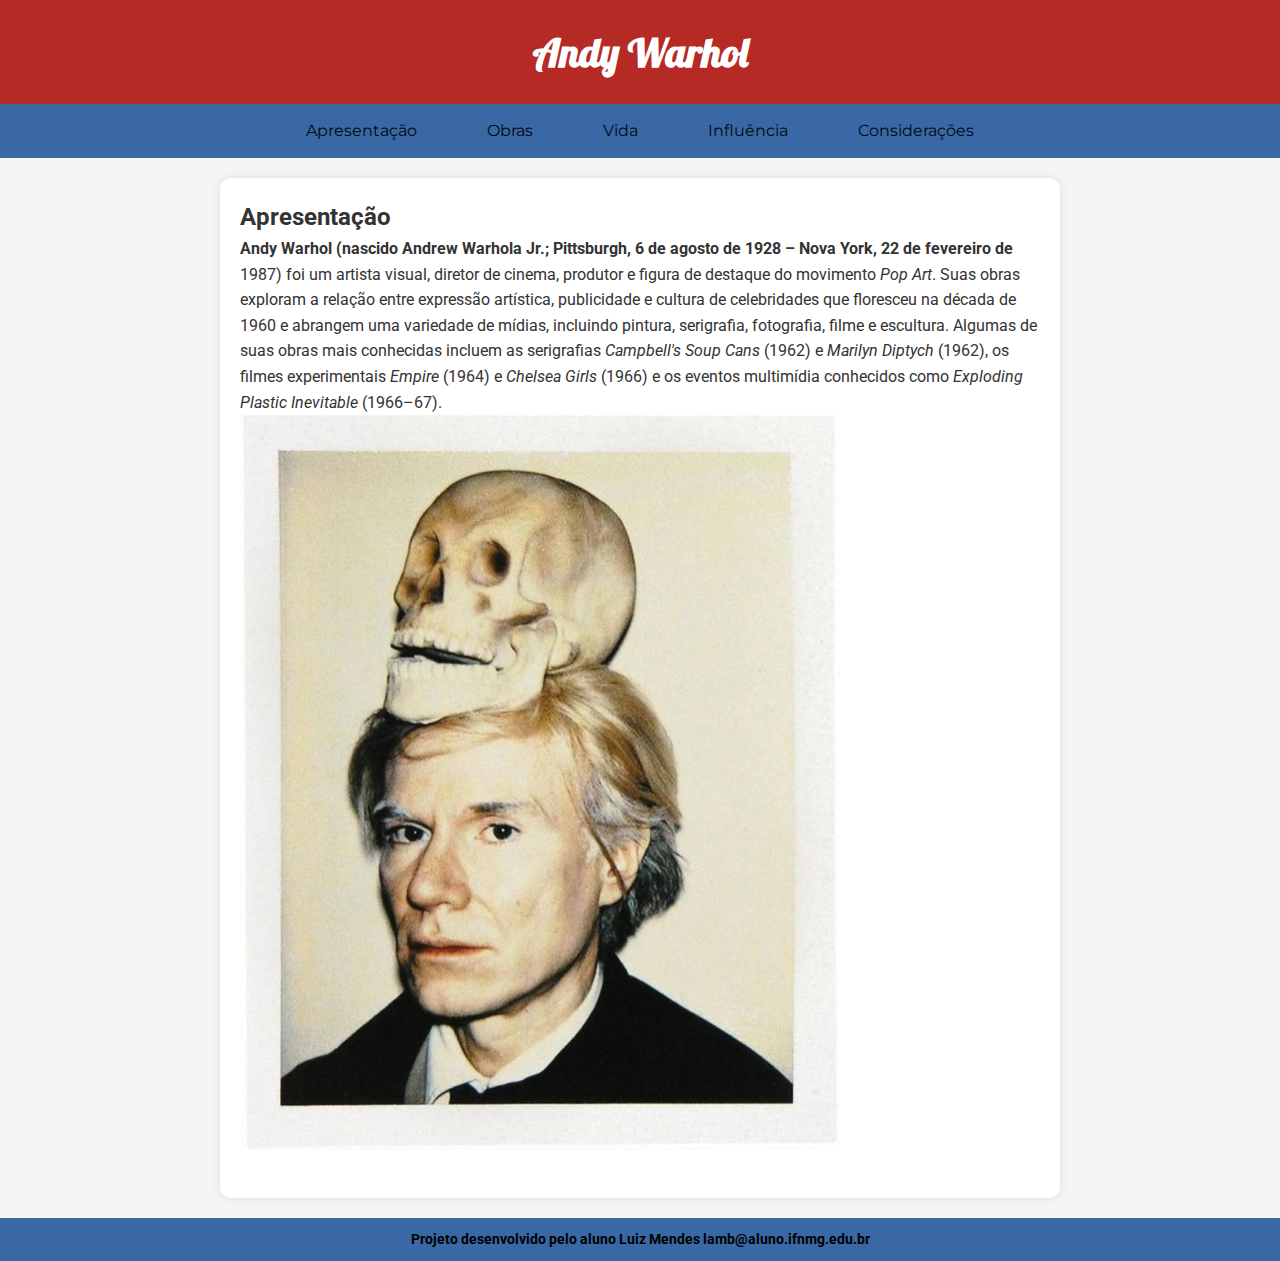
<file: index.html>
<!DOCTYPE html>
<html lang="pt-BR">

<head>
    <meta charset="UTF-8">
    <meta name="viewport" content="width=device-width, initial-scale=1.0">
    <title>Andy Warhol - Apresentação</title>
    <link rel="stylesheet" href="css/style.css">
</head>

<body>
    <header>
        <h1>Andy Warhol</h1>
    </header>

    <nav>
        <ul>
            <li><a href="index.html">Apresentação</a></li>
            <li><a href="obras.html">Obras</a></li>
            <li><a href="vida.html">Vida</a></li>
            <li><a href="influencia.html">Influência</a></li>
            <li><a href="consideracoes.html">Considerações</a></li>
        </ul>
    </nav>

    <main>
        <h2>Apresentação</h2>
        <p>Andy Warhol (nascido Andrew Warhola Jr.; Pittsburgh, 6 de agosto de 1928 – Nova York, 22 de fevereiro de 1987) foi um artista visual, diretor de cinema, produtor e figura de destaque do movimento <em>Pop Art</em>. Suas obras exploram a relação entre expressão artística, publicidade e cultura de celebridades que floresceu na década de 1960 e abrangem uma variedade de mídias, incluindo pintura, serigrafia, fotografia, filme e escultura. Algumas de suas obras mais conhecidas incluem as serigrafias <em>Campbell's Soup Cans</em> (1962) e <em>Marilyn Diptych</em> (1962), os filmes experimentais <em>Empire</em> (1964) e <em>Chelsea Girls</em> (1966) e os eventos multimídia conhecidos como <em>Exploding Plastic Inevitable</em> (1966–67).</p>
        <img class= "warhol-image" src="images/warhol.png" alt="Foto de Andy Warhol">
    </main>

    <footer>
        <p>Projeto desenvolvido pelo aluno Luiz Mendes lamb@aluno.ifnmg.edu.br</p>
    </footer>
</body>

</html>
</file>
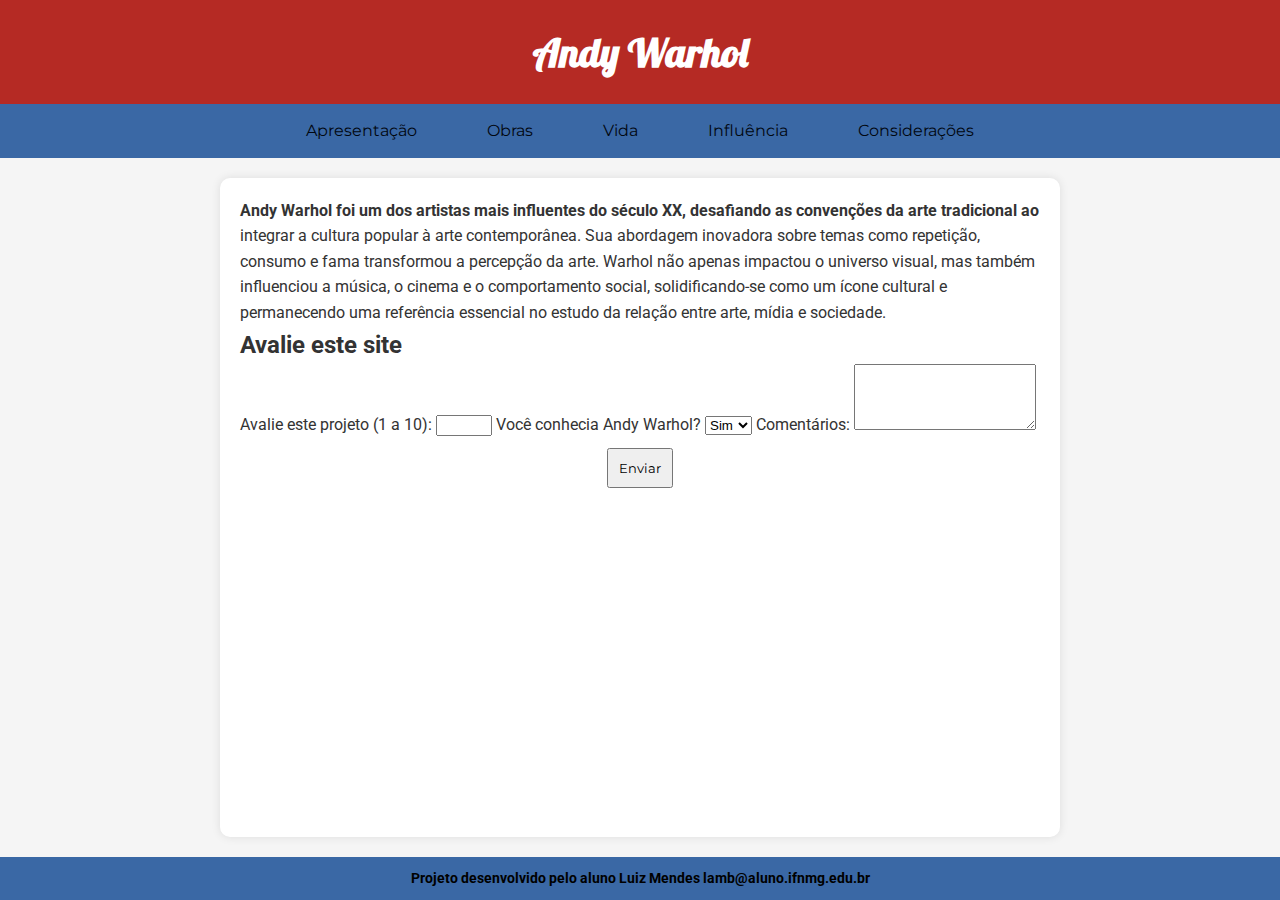
<file: consideracoes.html>
<!DOCTYPE html>
<html lang="pt-BR">

<head>
    <meta charset="UTF-8">
    <meta name="viewport" content="width=device-width, initial-scale=1.0">
    <title>Andy Warhol - Considerações</title>
    <link rel="stylesheet" href="css/style.css">
</head>

<body>
    <header>
        <h1>Andy Warhol</h1>
    </header>

    <nav>
        <ul>
            <li><a href="index.html">Apresentação</a></li>
            <li><a href="obras.html">Obras</a></li>
            <li><a href="vida.html">Vida</a></li>
            <li><a href="influencia.html">Influência</a></li>
            <li><a href="consideracoes.html">Considerações</a></li>
        </ul>
    </nav>

    <main>

        <p>Andy Warhol foi um dos artistas mais influentes do século XX, desafiando as convenções da arte tradicional ao integrar a cultura popular à arte contemporânea. Sua abordagem inovadora sobre temas como repetição, consumo e fama transformou a percepção da arte. Warhol não apenas impactou o universo visual, mas também influenciou a música, o cinema e o comportamento social, solidificando-se como um ícone cultural e permanecendo uma referência essencial no estudo da relação entre arte, mídia e sociedade.</p>
        
        <h2>Avalie este site</h2>
        <form action="#" method="post">
            <label for="avaliacao">Avalie este projeto (1 a 10):</label>
            <input type="number" id="avaliacao" name="avaliacao" min="1" max="10" required>

            <label for="conhecia-artista">Você conhecia Andy Warhol?</label>
            <select id="conhecia-artista" name="conhecia-artista" required>
                <option value="sim">Sim</option>
                <option value="nao">Não</option>
            </select>

            <label for="comentarios">Comentários:</label>
            <textarea id="comentarios" name="comentarios" rows="4" required></textarea>

            <input type="submit" value="Enviar">
        </form>
    </main>

    <footer>
        <p>Projeto desenvolvido pelo aluno Luiz Mendes lamb@aluno.ifnmg.edu.br</p>
    </footer>
</body>

</html>
</file>
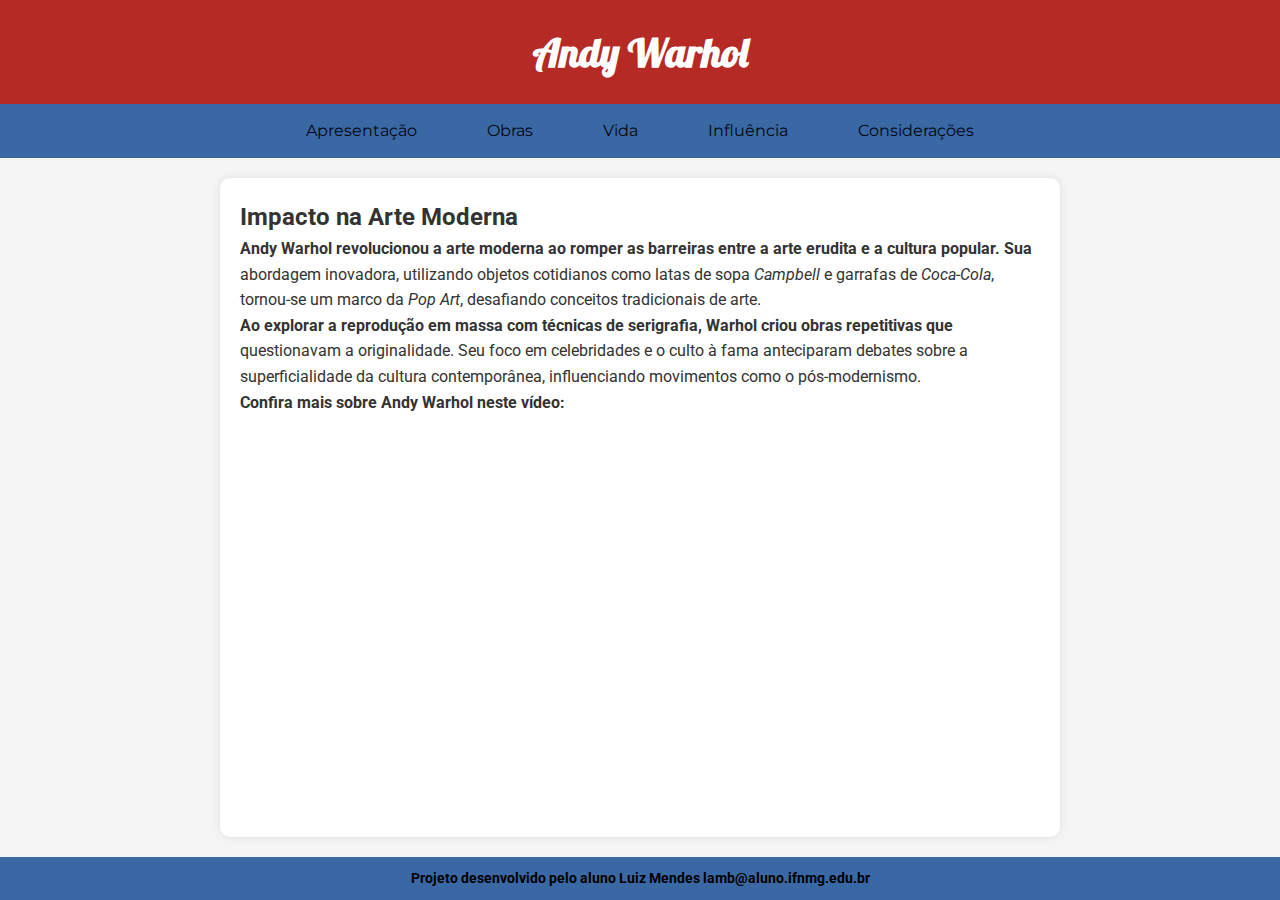
<file: influencia.html>
<!DOCTYPE html>
<html lang="pt-BR">

<head>
    <meta charset="UTF-8">
    <meta name="viewport" content="width=device-width, initial-scale=1.0">
    <title>Andy Warhol - Influência</title>
    <link rel="stylesheet" href="css/style.css">
</head>

<body>
    <header>
        <h1>Andy Warhol</h1>
    </header>

    <nav>
        <ul>
            <li><a href="index.html">Apresentação</a></li>
            <li><a href="obras.html">Obras</a></li>
            <li><a href="vida.html">Vida</a></li>
            <li><a href="influencia.html">Influência</a></li>
            <li><a href="consideracoes.html">Considerações</a></li>
        </ul>
    </nav>

    <main>
        <h2>Impacto na Arte Moderna</h2>
        <p>Andy Warhol revolucionou a arte moderna ao romper as barreiras entre a arte erudita e a cultura popular. Sua abordagem inovadora, utilizando objetos cotidianos como latas de sopa <em>Campbell</em> e garrafas de <em>Coca-Cola</em>, tornou-se um marco da <em>Pop Art</em>, desafiando conceitos tradicionais de arte.</p>
        <p>Ao explorar a reprodução em massa com técnicas de serigrafia, Warhol criou obras repetitivas que questionavam a originalidade. Seu foco em celebridades e o culto à fama anteciparam debates sobre a superficialidade da cultura contemporânea, influenciando movimentos como o pós-modernismo.</p>

        <p>Confira mais sobre Andy Warhol neste vídeo:</p>
        <div class="video-container">
            <iframe width="560" height="315" src="https://www.youtube.com/embed/ondFIB0ffUs" frameborder="0" allow="accelerometer; autoplay; encrypted-media; gyroscope; picture-in-picture" allowfullscreen></iframe>
        </div>
    </main>

    <footer>
        <p>Projeto desenvolvido pelo aluno Luiz Mendes lamb@aluno.ifnmg.edu.br</p>
    </footer>
</body>

</html>
</file>
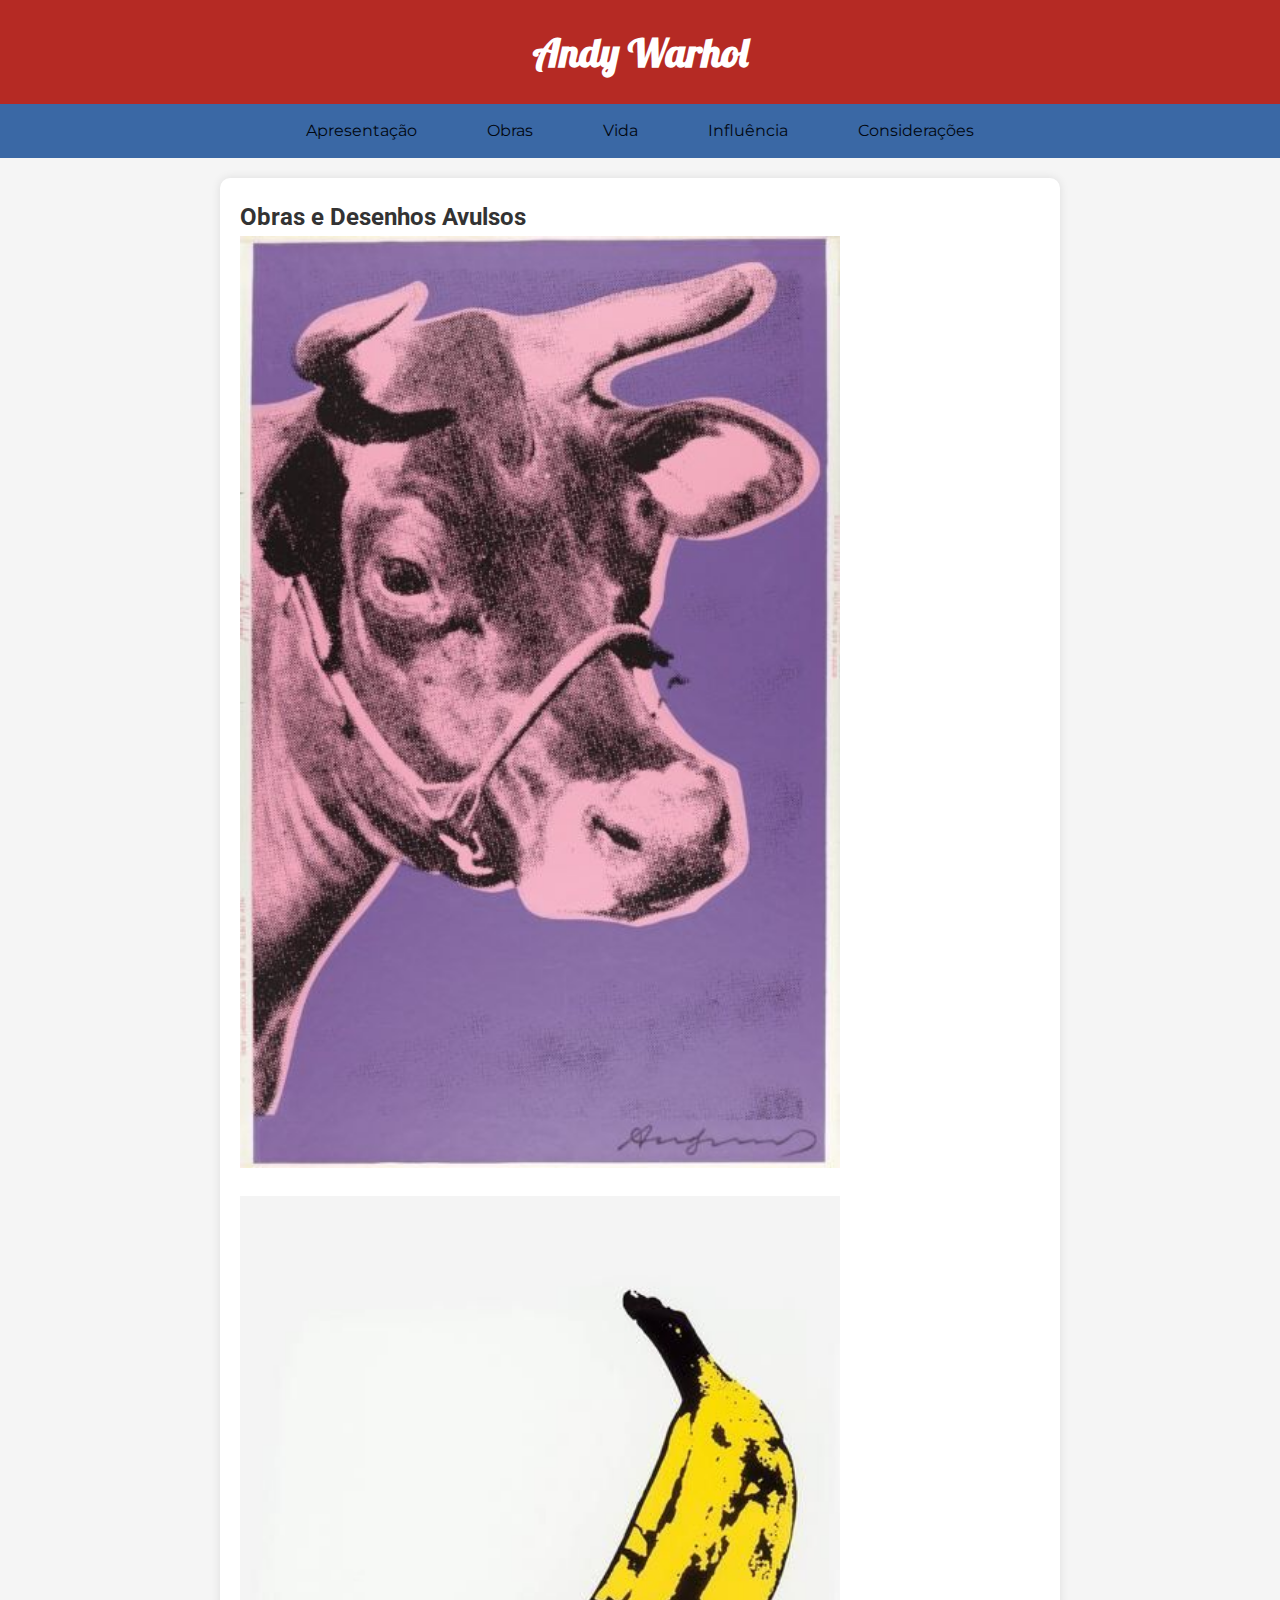
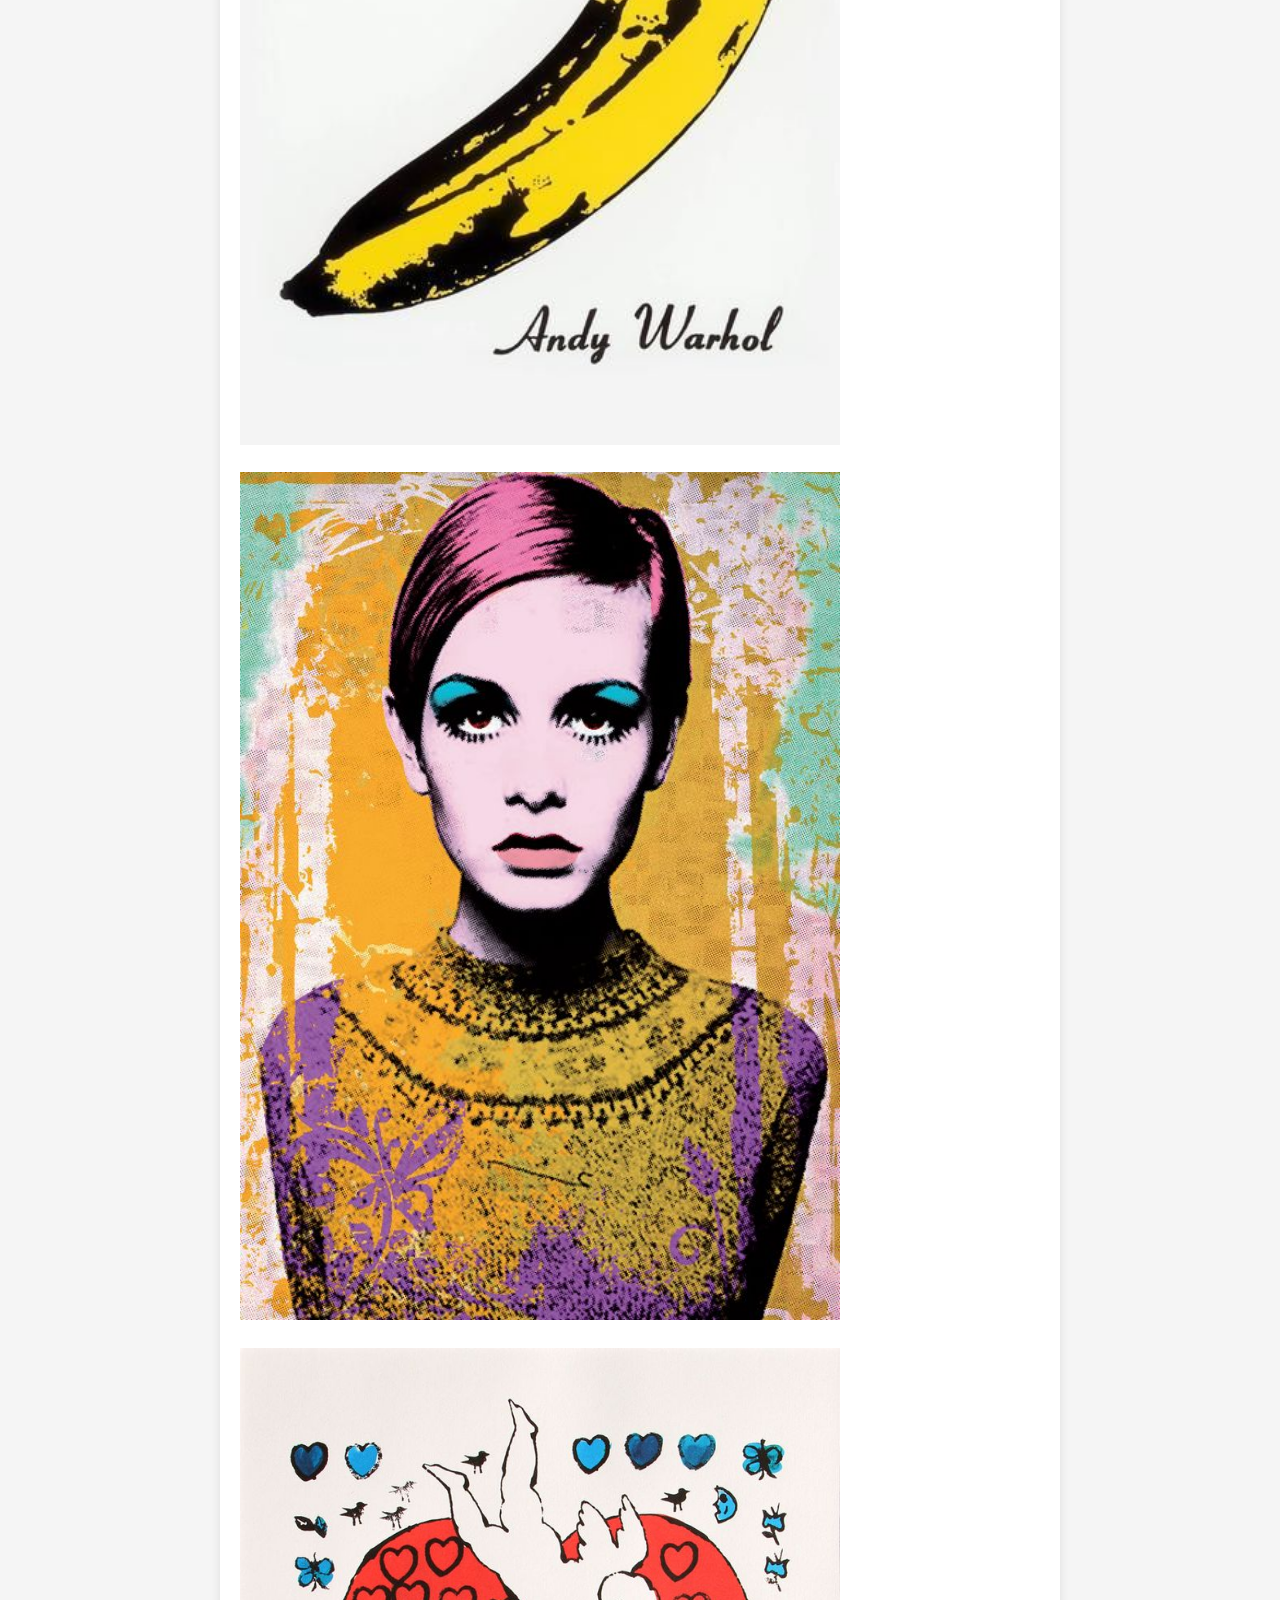
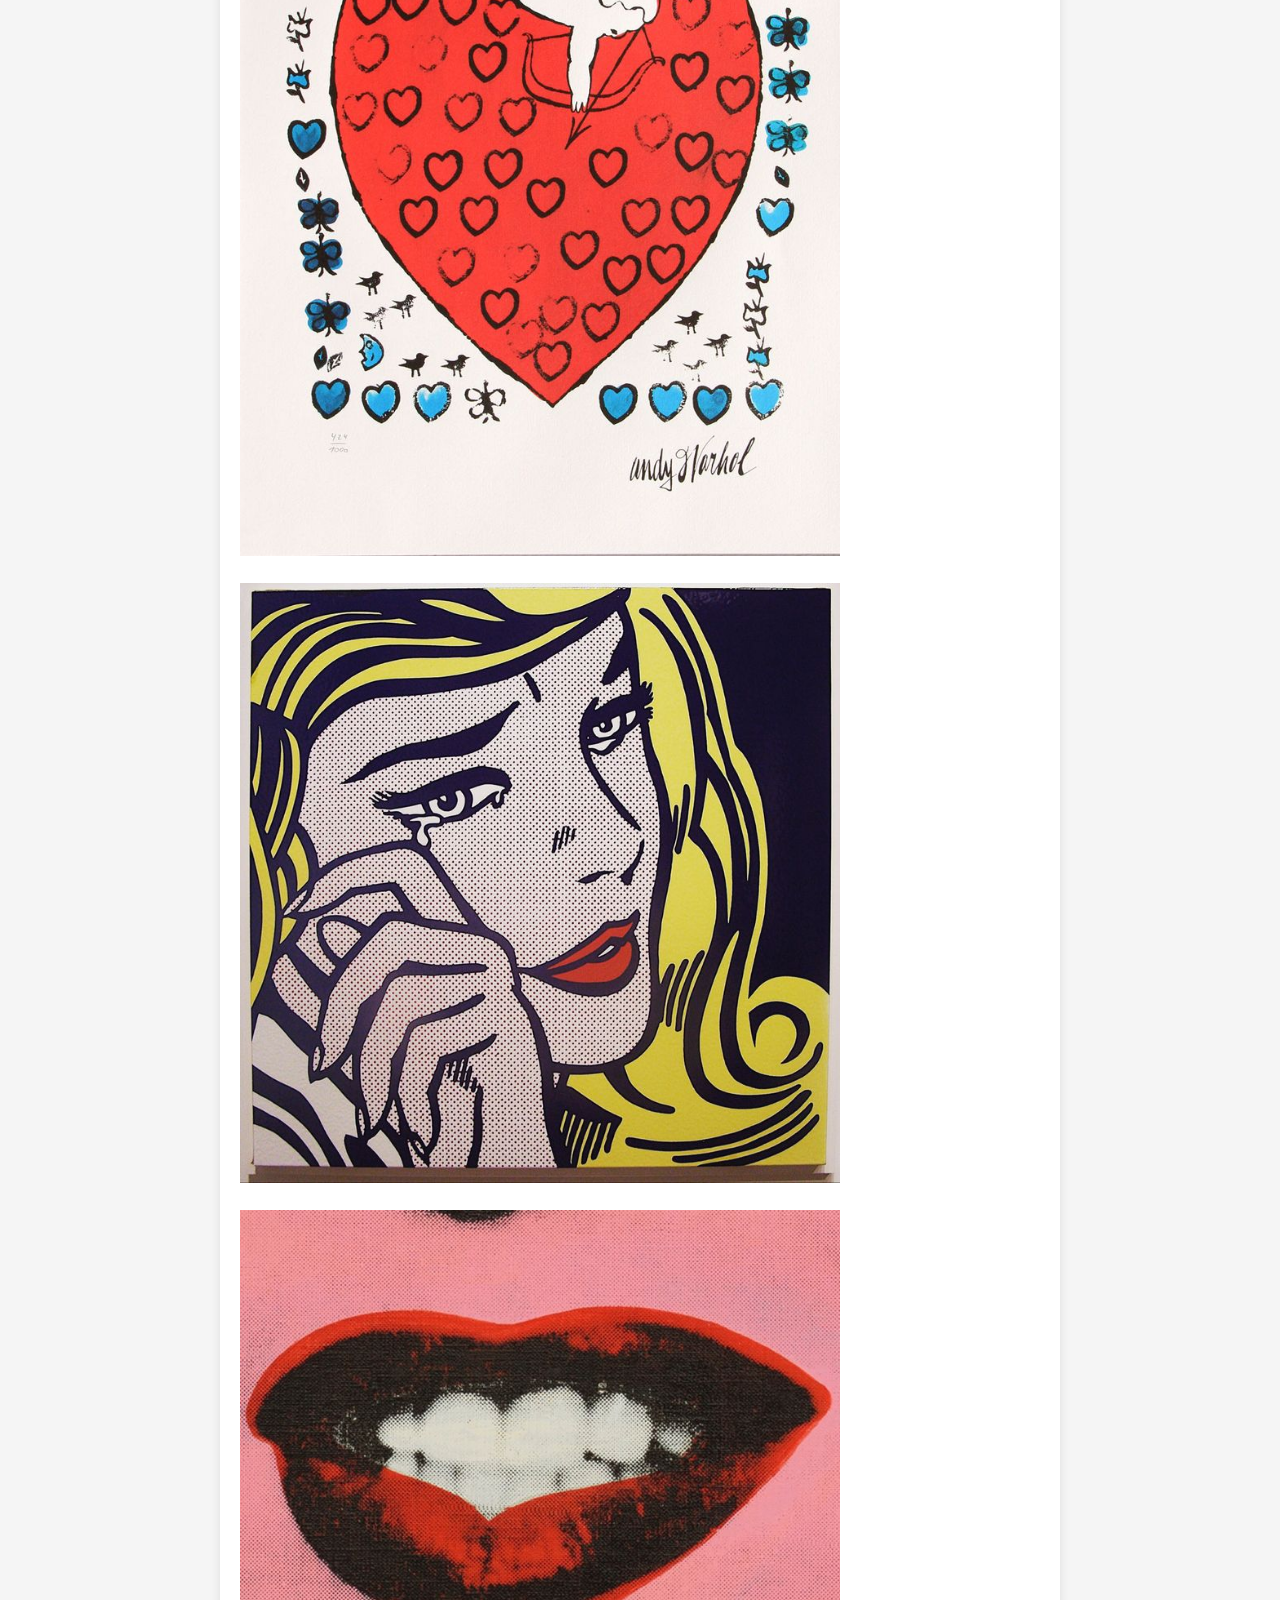
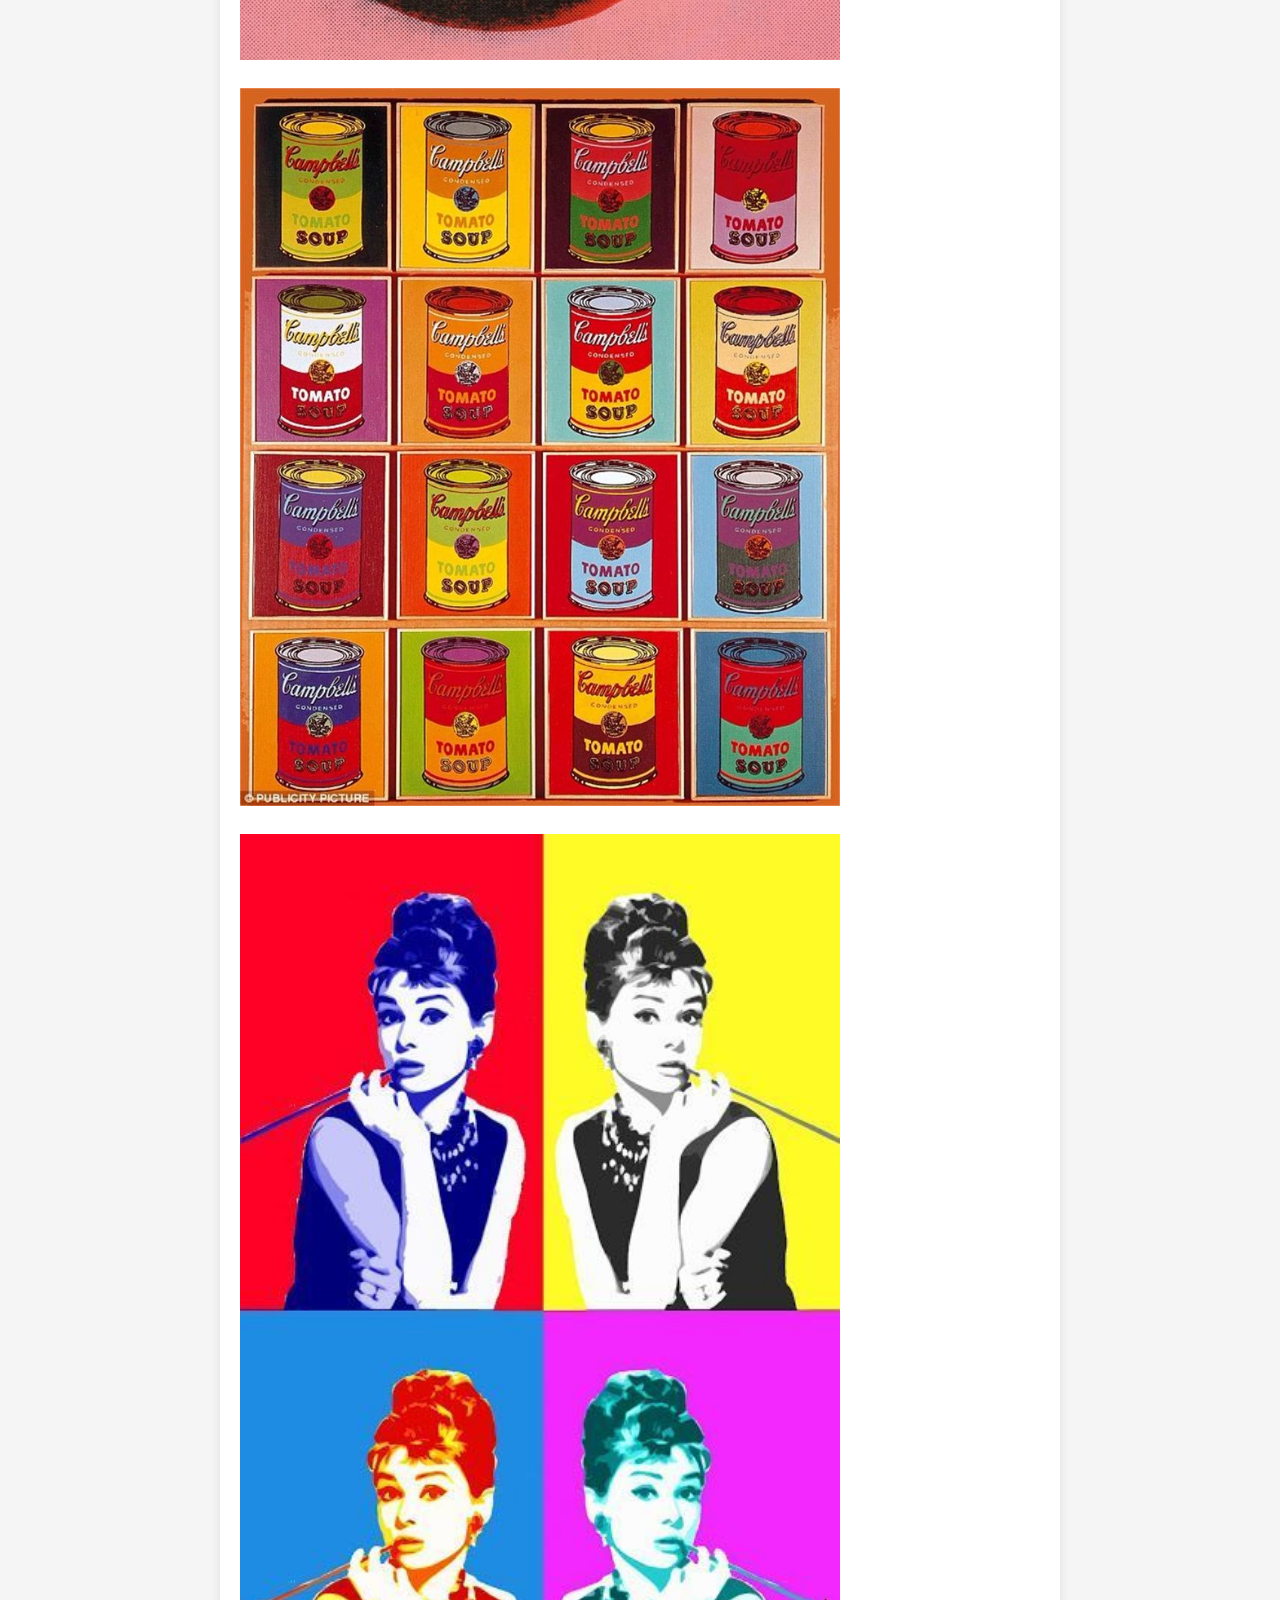
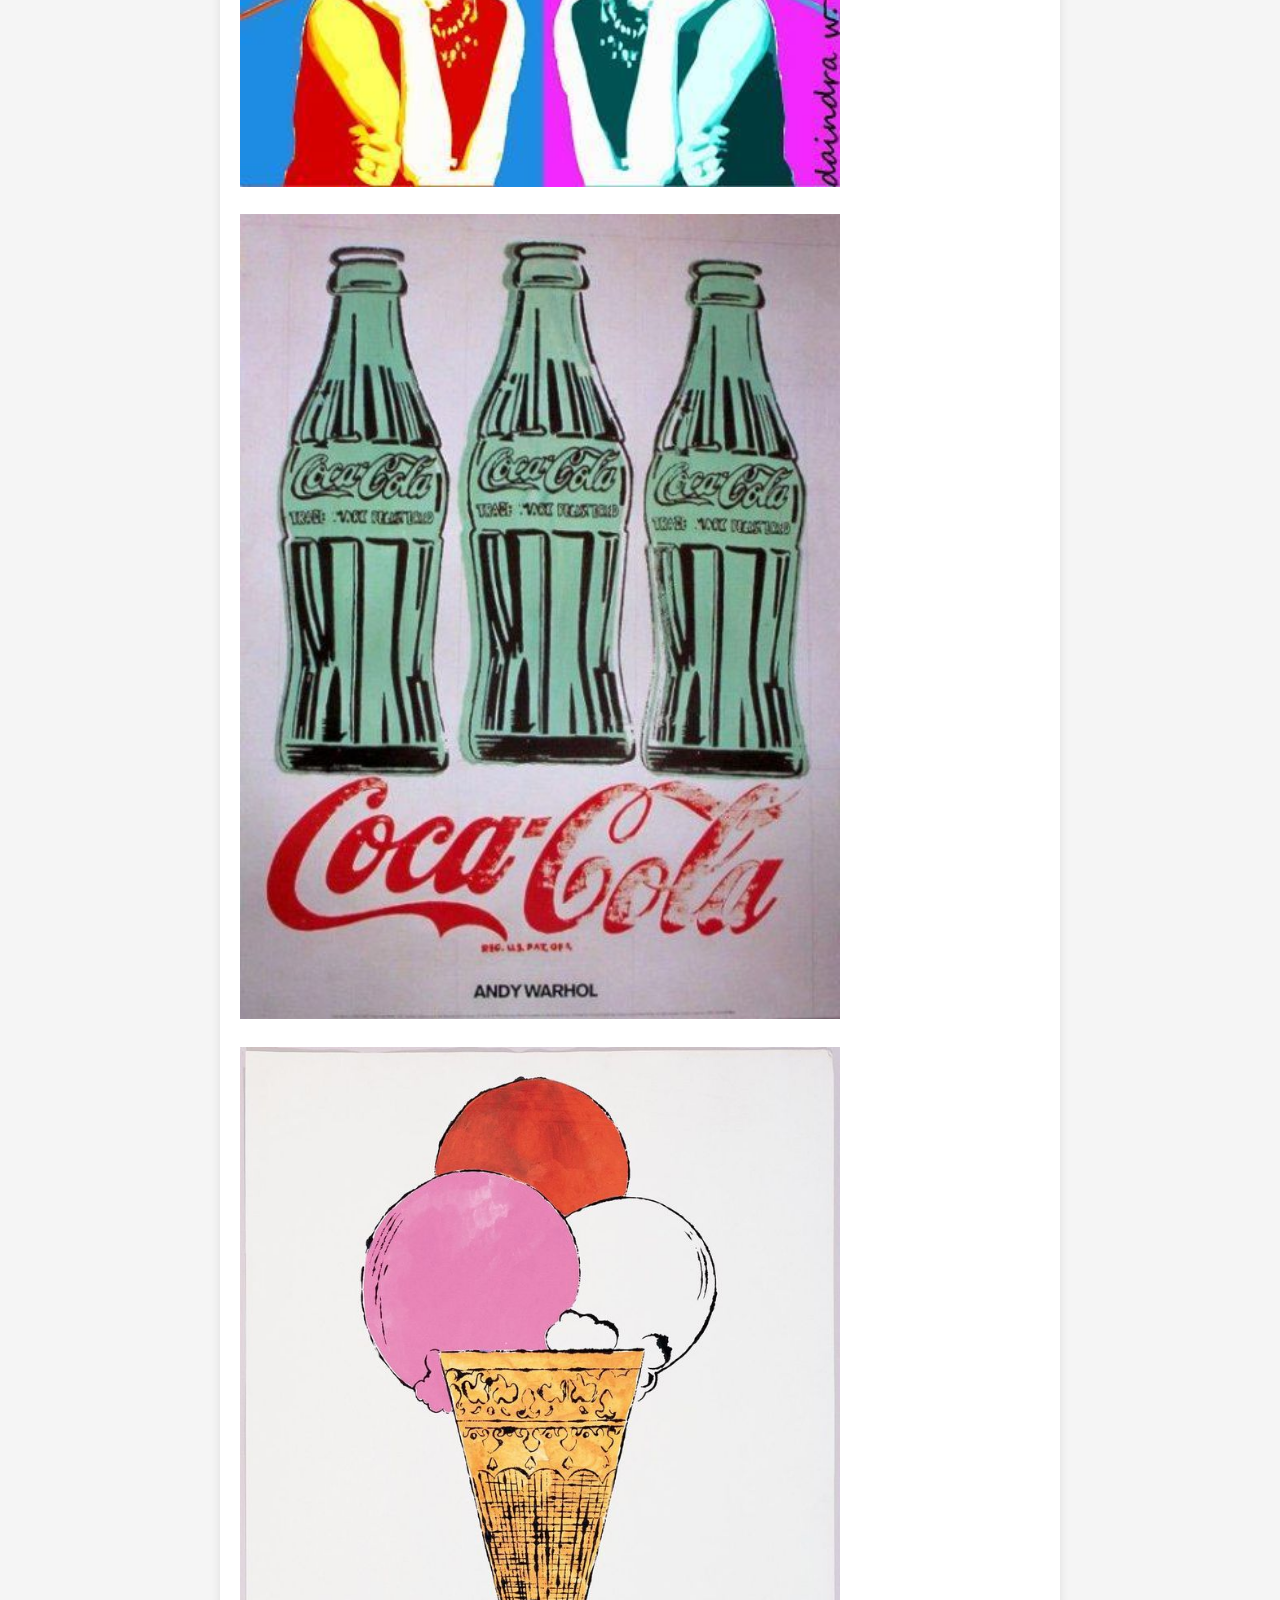
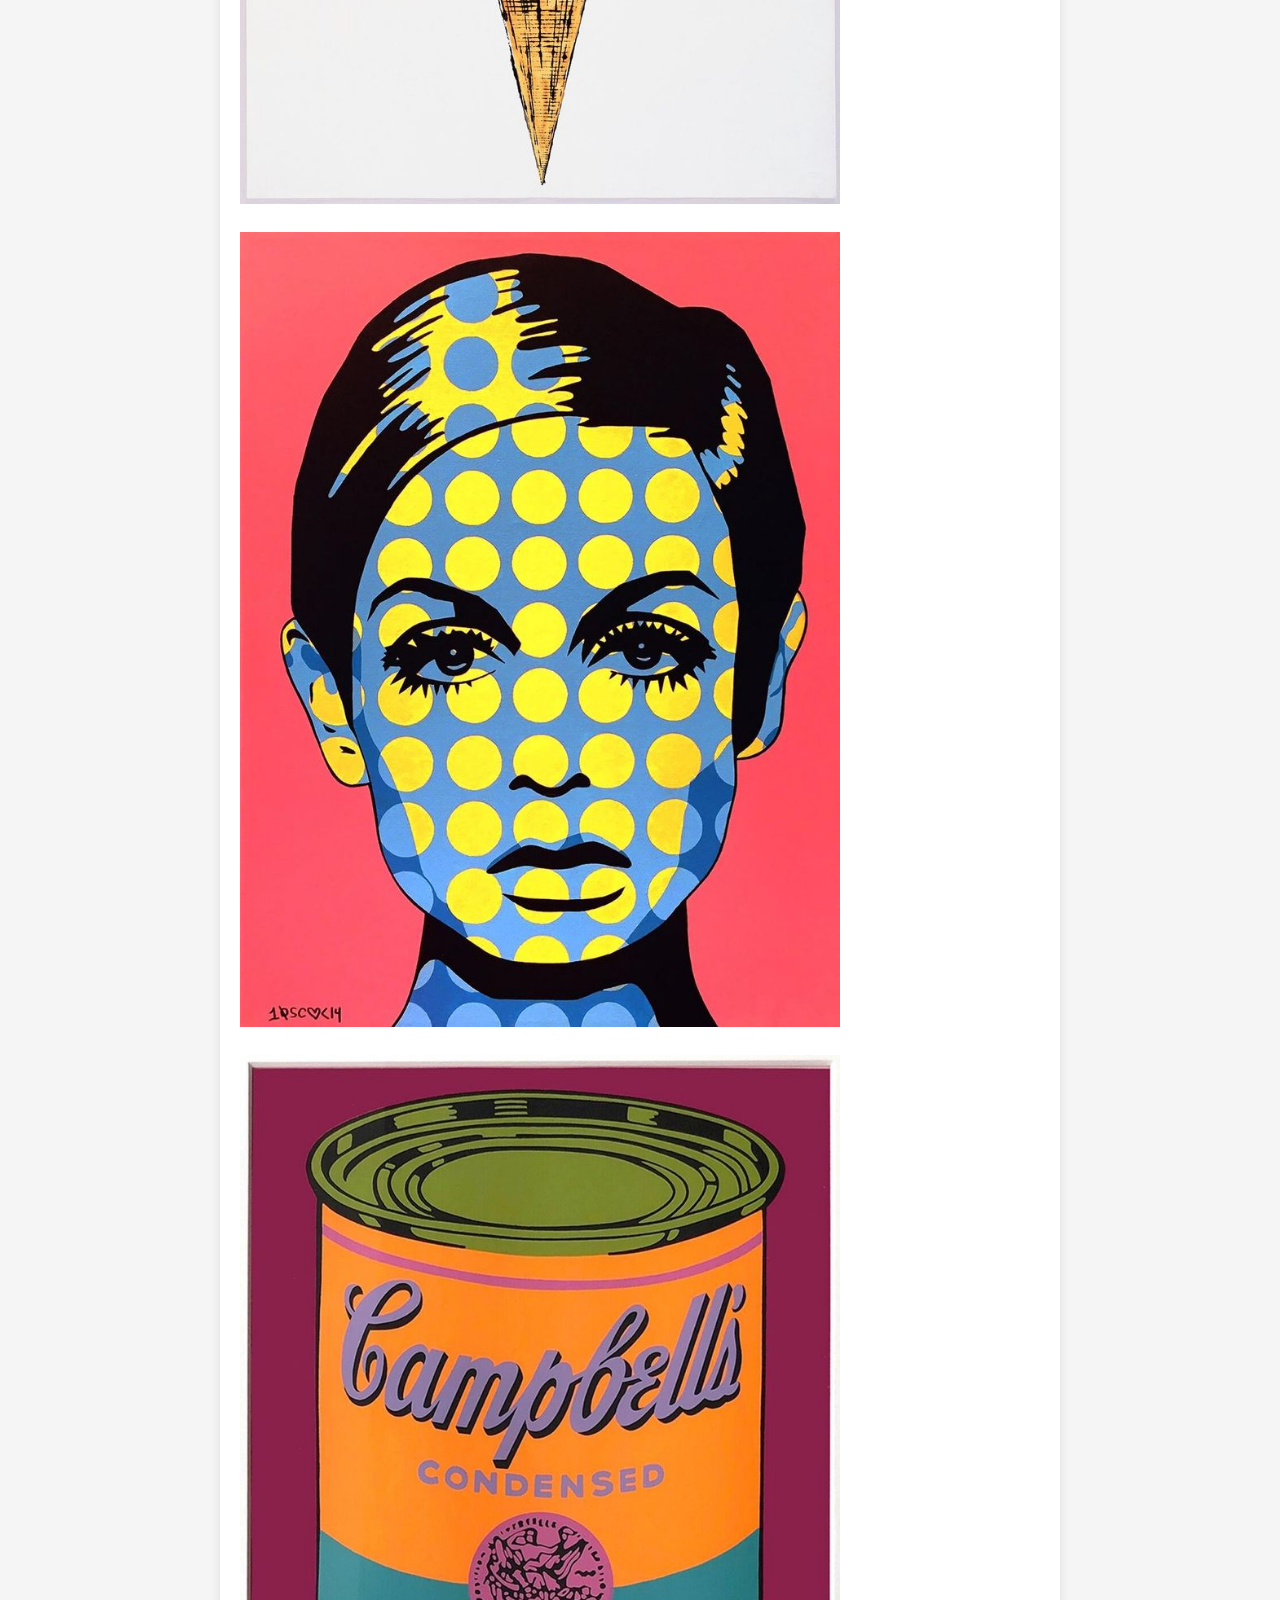
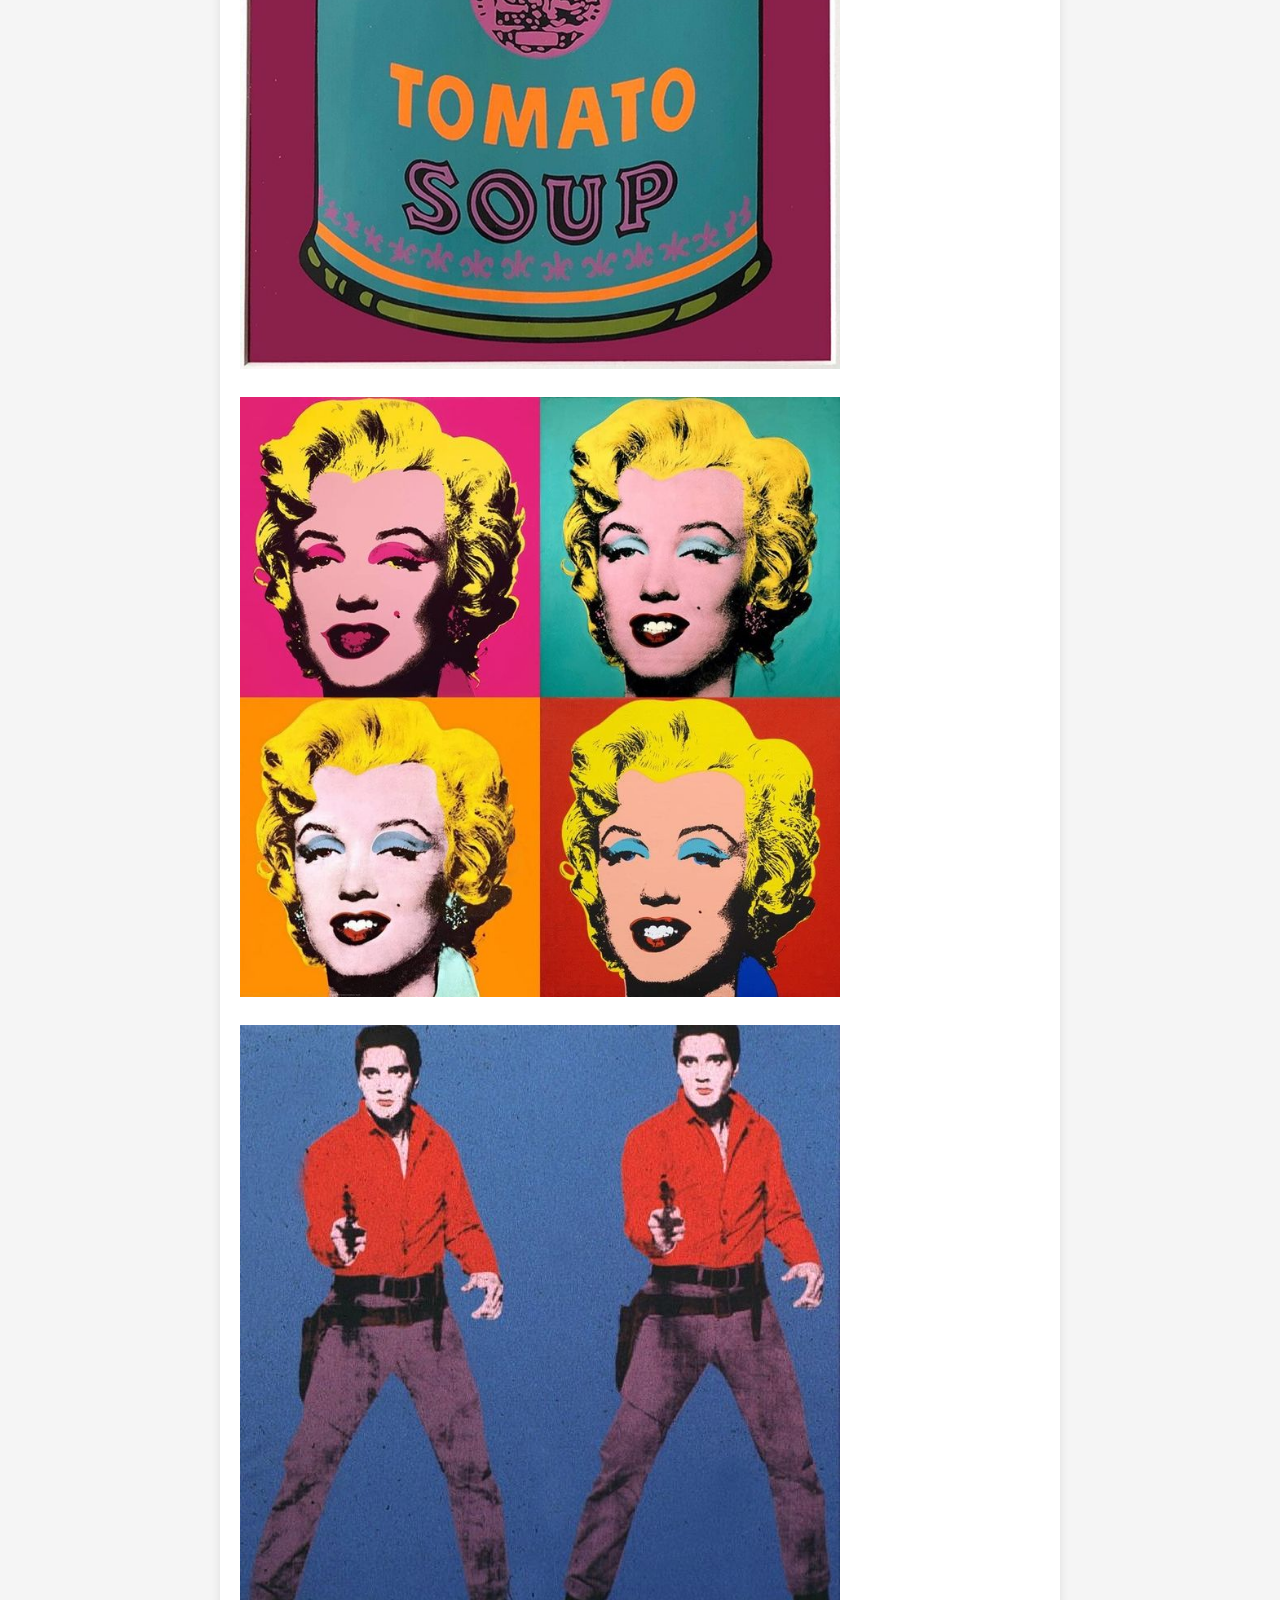
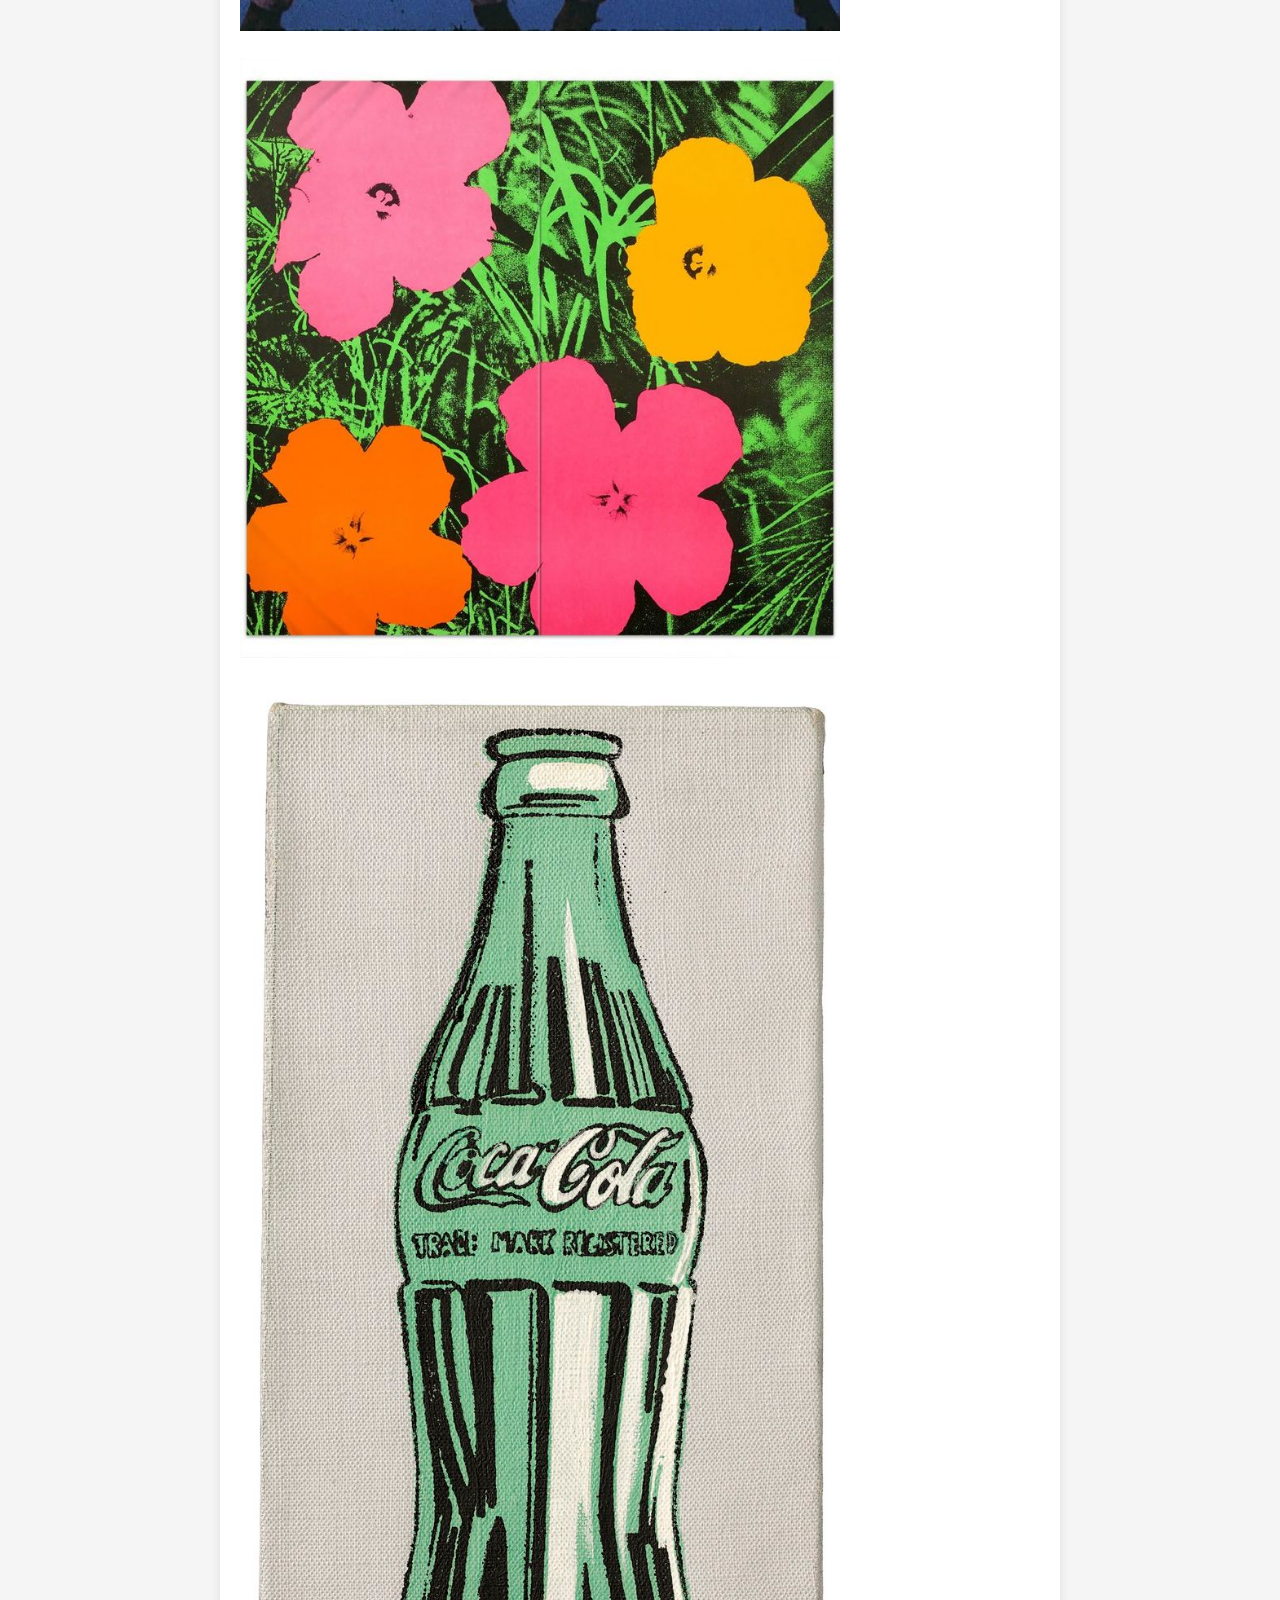
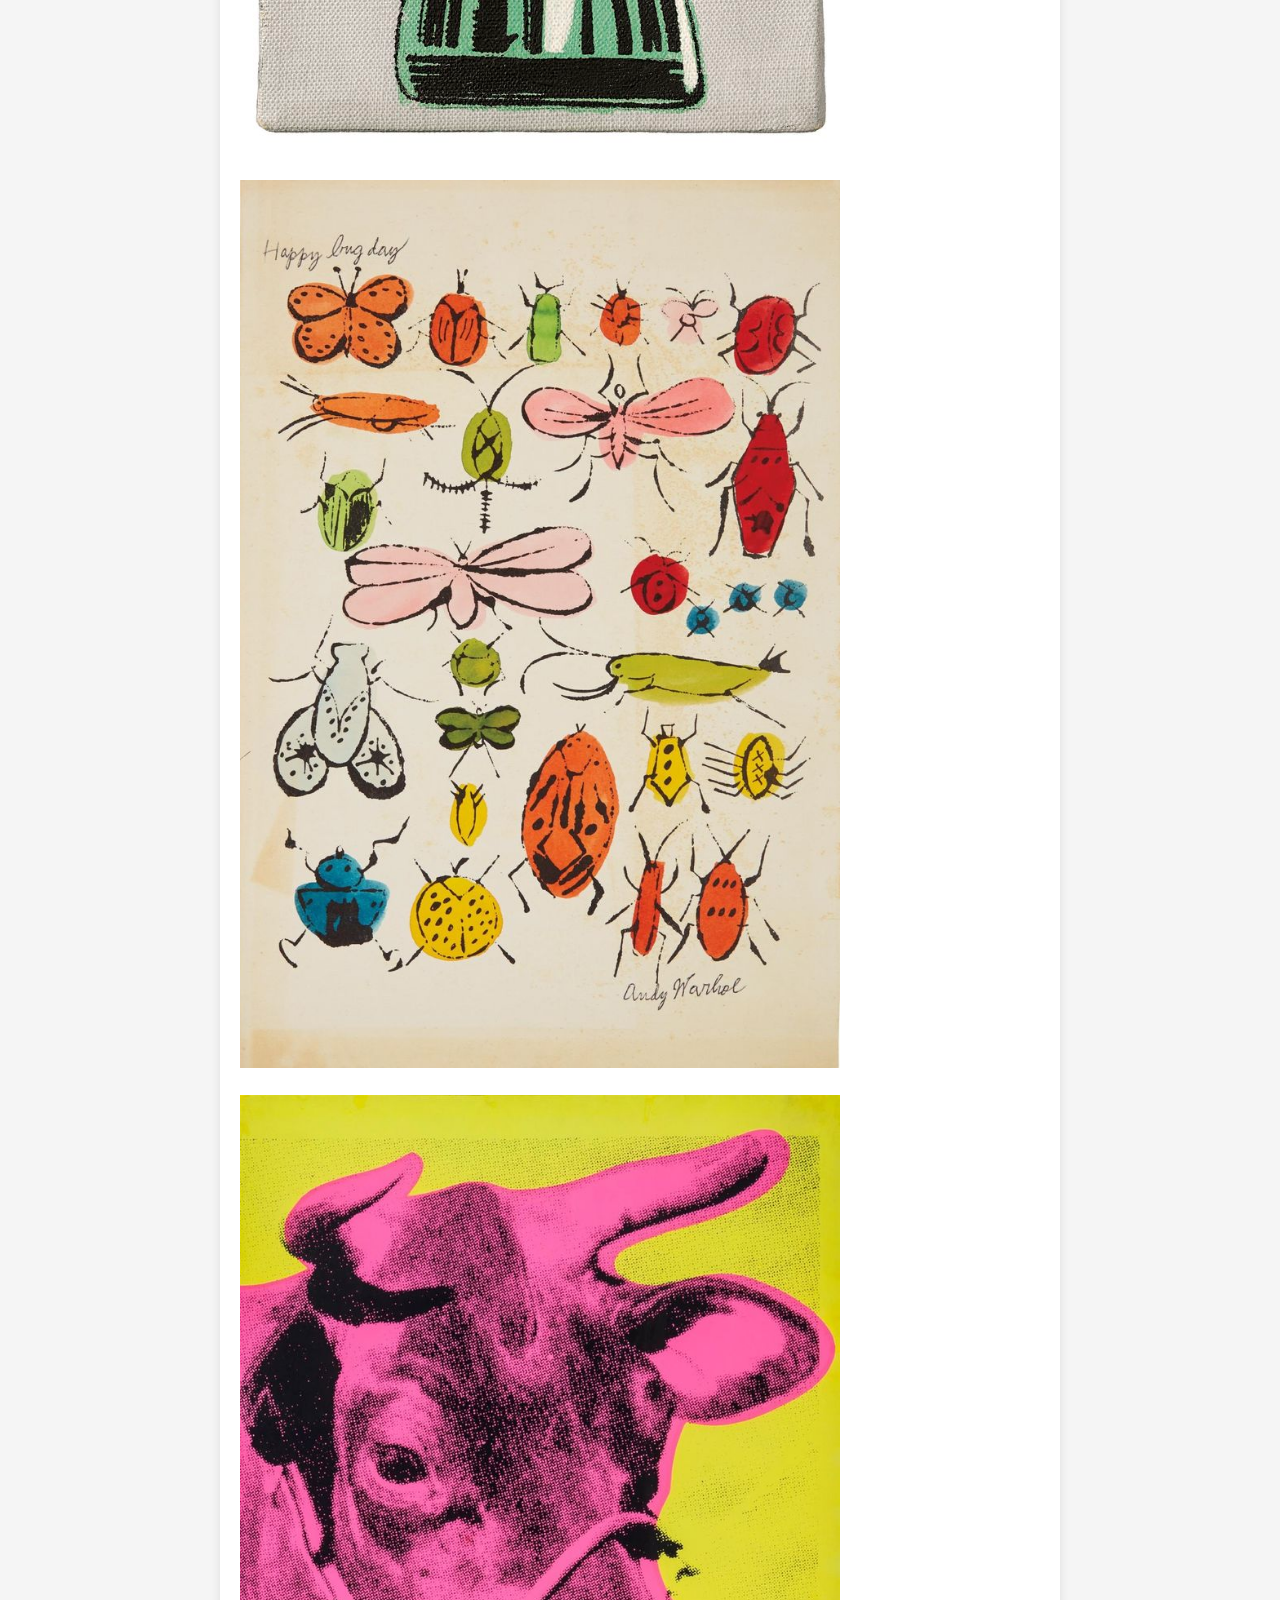
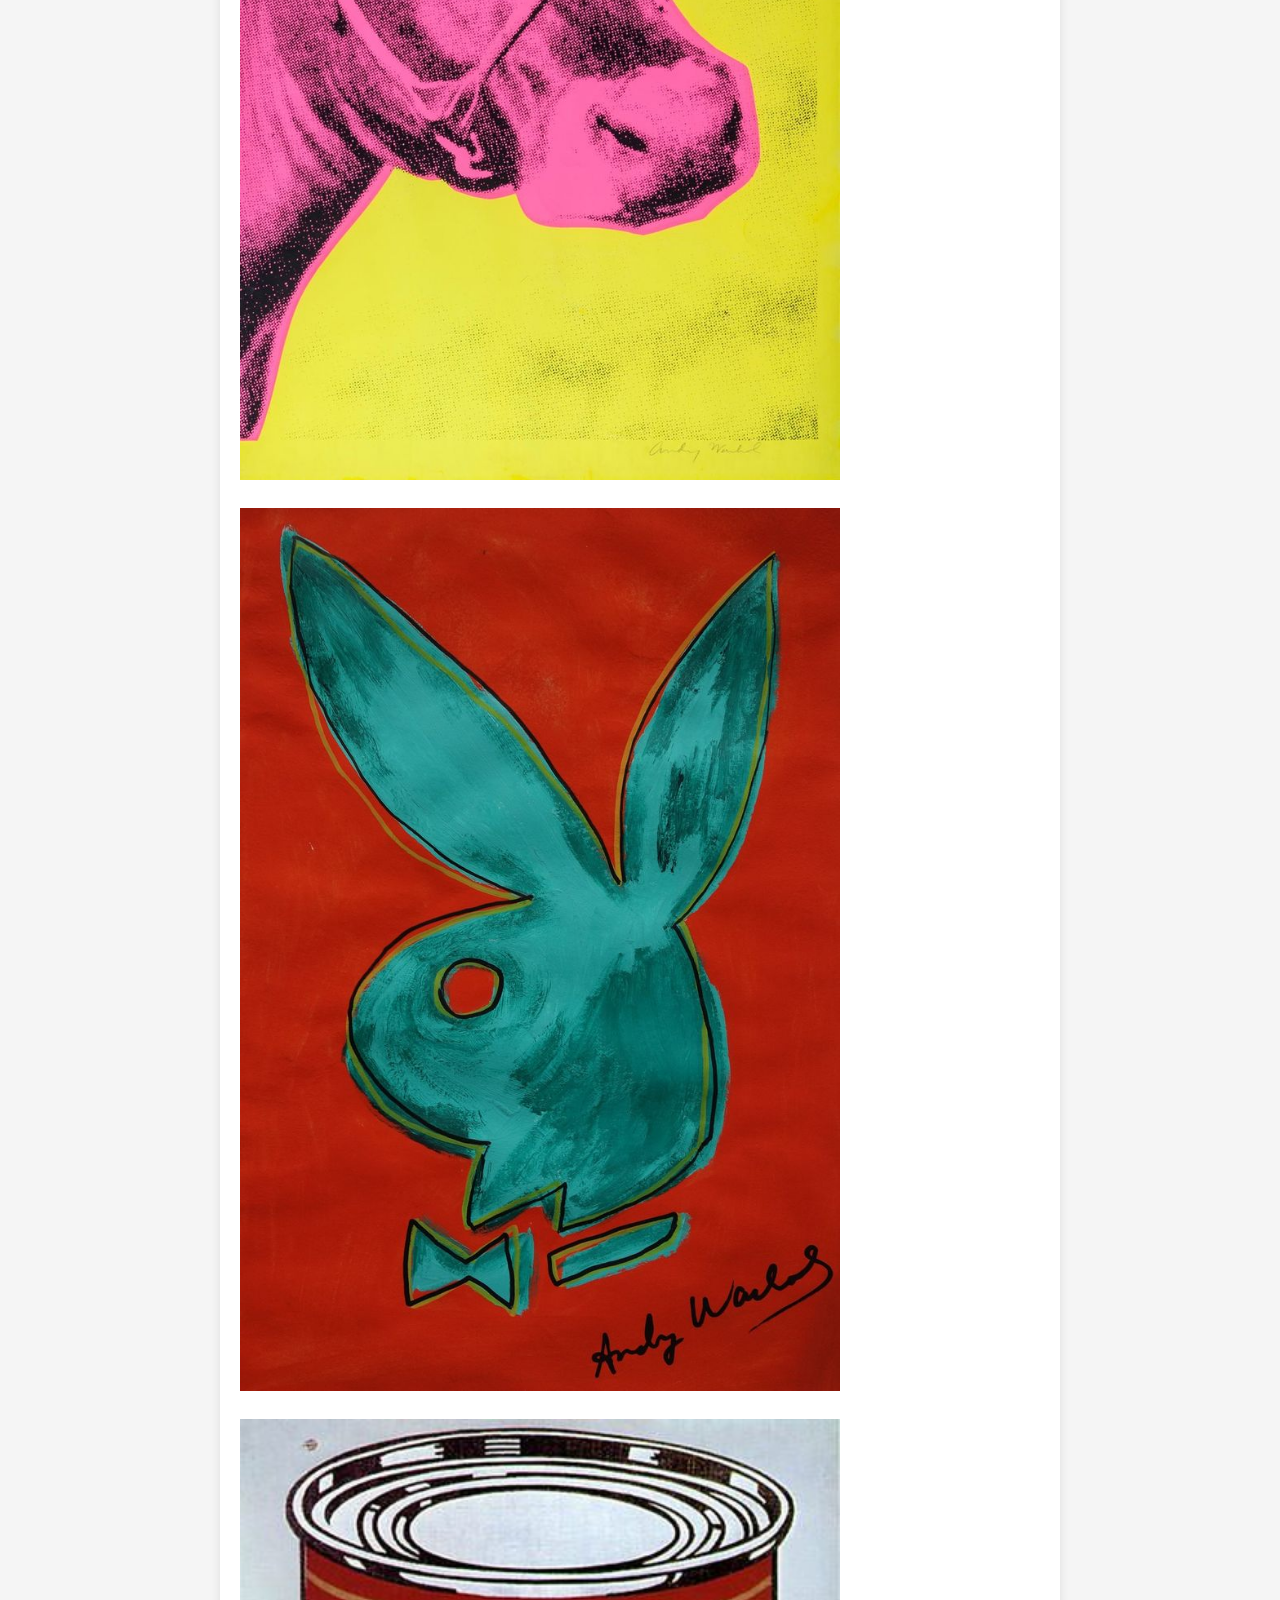
<file: obras.html>
<!DOCTYPE html>
<html lang="pt-BR">

<head>
    <meta charset="UTF-8">
    <meta name="viewport" content="width=device-width, initial-scale=1.0">
    <title>Andy Warhol - Obras</title>
    <link rel="stylesheet" href="css/style.css">
</head>

<body>
    <header>
        <h1>Andy Warhol</h1>
    </header>

    <nav>
        <ul>
            <li><a href="index.html">Apresentação</a></li>
            <li><a href="obras.html">Obras</a></li>
            <li><a href="vida.html">Vida</a></li>
            <li><a href="influencia.html">Influência</a></li>
            <li><a href="consideracoes.html">Considerações</a></li>
        </ul>
    </nav>

    <main>
        <h2>Obras e Desenhos Avulsos</h2>
        <img class="warhol-image" src="images/cow.jpeg" alt="Imagem de uma vaca em tons de roxo">
        <img class="warhol-image" src="images/banana.jpeg" alt="Desenho de uma banana">
        <img class="warhol-image" src="images/twiggy.jpeg" alt="Foto estilizada da atriz e modelo Twiggy">
        <img class="warhol-image" src="images/draw2.jpeg" alt="Desenho de um coração com vários corações e um cupido">
        <img class="warhol-image" src="images/cryinggirl.jpeg" alt="Desenho de uma garota chorando">
        <img class="warhol-image" src="images/marylin2.jpeg" alt="Foto estilizada dos lábios de Marilyn Monroe">
        <img class="warhol-image" src="images/campbell2.jpeg" alt="Imagem com várias latas Campbell de cores variadas">
        <img class="warhol-image" src="images/audrey.jpeg" alt="Imagem quadriplicada em cores diferentes da atriz Audrey Hepburn">
        <img class="warhol-image" src="images/coca2.jpeg" alt="Imagem estilizada com 3 coca colas">
        <img class="warhol-image" src="images/draw3.jpeg" alt="Desenho de um sorvete">
        <img class="warhol-image" src="images/twiggy2.jpeg" alt="Foto estilizada da atriz e modelo Twiggy">
        <img class="warhol-image" src="images/campbell3.jpeg" alt="Desenho de uma lata Campbell">
        <img class="warhol-image" src="images/marilyn.jpeg" alt="Imagem mais famosa de Andy da atriz Marilyn Monroe quadruplicada em cores diferentes">
        <img class="warhol-image" src="images/elvis.jpeg" alt="Imagem estilizada de Elvis Presley">
        <img class="warhol-image" src="images/flowers.jpeg" alt="Imagem estilizada de flores e grama">
        <img class="warhol-image" src="images/coca.jpeg" alt="Imagem de uma Coca-Cola">
        <img class="warhol-image" src="images/draw.jpeg" alt="Desenho de vários insetos">
        <img class="warhol-image" src="images/cow2.jpeg" alt="Imagem de vaca em cores amarelo e rosa">
        <img class="warhol-image" src="images/playboylogo.jpeg" alt="Logo da PlayBoy">
        <img class="warhol-image" src="images/campbell.jpeg" alt="Latas de Sopa Campbell">
    </main>

    <footer>
        <p>Projeto desenvolvido pelo aluno Luiz Mendes lamb@aluno.ifnmg.edu.br</p>
    </footer>
</body>

</html>
</file>
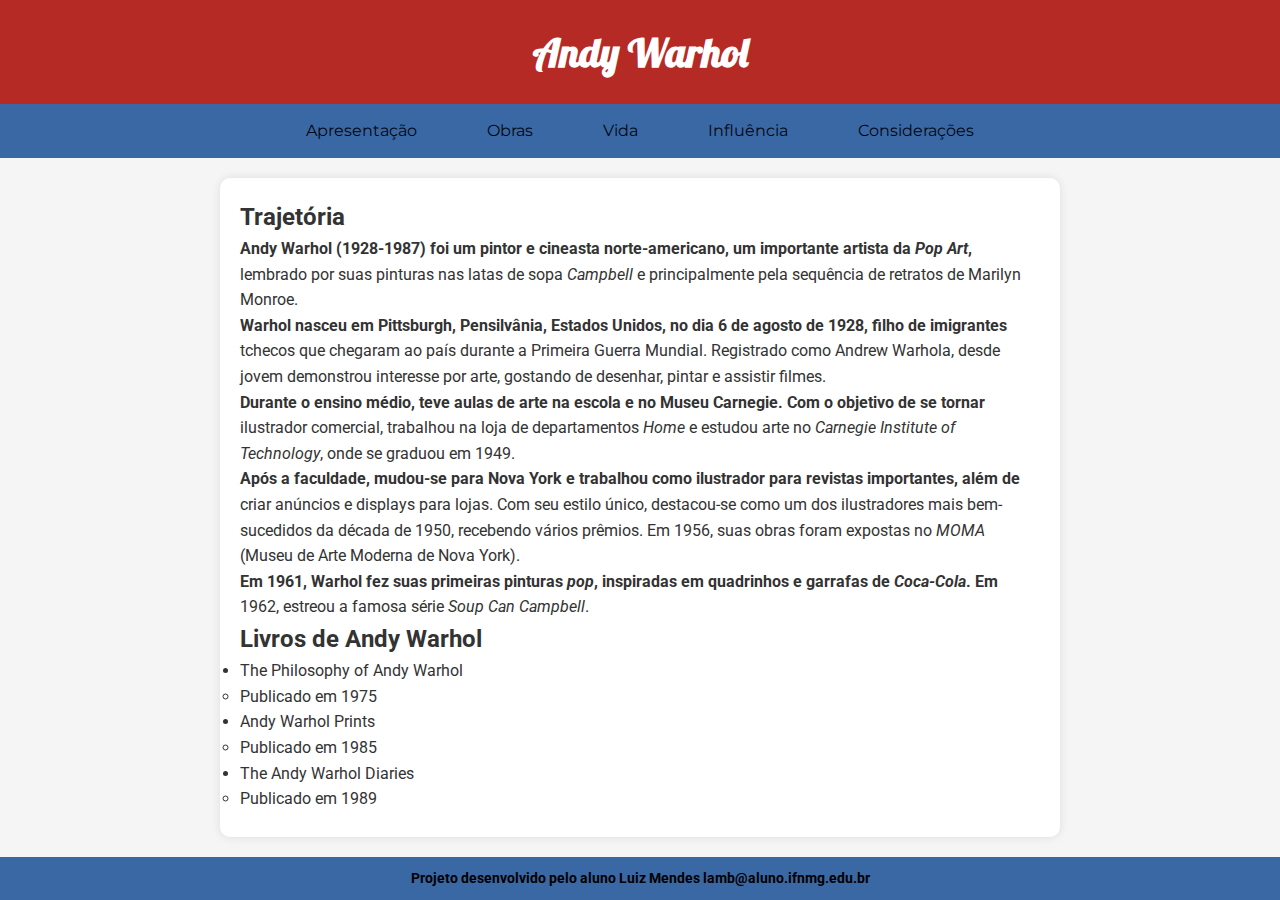
<file: vida.html>
<!DOCTYPE html>
<html lang="pt-BR">

<head>
    <meta charset="UTF-8">
    <meta name="viewport" content="width=device-width, initial-scale=1.0">
    <title>Andy Warhol - Obras</title>
    <link rel="stylesheet" href="css/style.css">
</head>

<body>
    <header>
        <h1>Andy Warhol</h1>
    </header>

    <nav>
        <ul>
            <li><a href="index.html">Apresentação</a></li>
            <li><a href="obras.html">Obras</a></li>
            <li><a href="vida.html">Vida</a></li>
            <li><a href="influencia.html">Influência</a></li>
            <li><a href="consideracoes.html">Considerações</a></li>
        </ul>
    </nav>

    <main>
        <h2>Trajetória</h2>
        <p>Andy Warhol (1928-1987) foi um pintor e cineasta norte-americano, um importante artista da <em>Pop Art</em>, lembrado por suas pinturas nas latas de sopa <em>Campbell</em> e principalmente pela sequência de retratos de Marilyn Monroe.</p>

        <p>Warhol nasceu em Pittsburgh, Pensilvânia, Estados Unidos, no dia 6 de agosto de 1928, filho de imigrantes tchecos que chegaram ao país durante a Primeira Guerra Mundial. Registrado como Andrew Warhola, desde jovem demonstrou interesse por arte, gostando de desenhar, pintar e assistir filmes.</p>

        <p>Durante o ensino médio, teve aulas de arte na escola e no Museu Carnegie. Com o objetivo de se tornar ilustrador comercial, trabalhou na loja de departamentos <em>Home</em> e estudou arte no <em>Carnegie Institute of Technology</em>, onde se graduou em 1949.</p>

        <p>Após a faculdade, mudou-se para Nova York e trabalhou como ilustrador para revistas importantes, além de criar anúncios e displays para lojas. Com seu estilo único, destacou-se como um dos ilustradores mais bem-sucedidos da década de 1950, recebendo vários prêmios. Em 1956, suas obras foram expostas no <em>MOMA</em> (Museu de Arte Moderna de Nova York).</p>

        <p>Em 1961, Warhol fez suas primeiras pinturas <em>pop</em>, inspiradas em quadrinhos e garrafas de <em>Coca-Cola</em>. Em 1962, estreou a famosa série <em>Soup Can Campbell</em>.</p>

        <h2>Livros de Andy Warhol</h2>
        <ul>
            <li>The Philosophy of Andy Warhol
                <ul>
                    <li>Publicado em 1975</li>
                </ul>
            </li>
            <li>Andy Warhol Prints
                <ul>
                    <li>Publicado em 1985</li>
                </ul>
            </li>
            <li>The Andy Warhol Diaries
                <ul>
                    <li>Publicado em 1989</li>
                </ul>
            </li>
        </ul>
    </main>

    <footer>
        <p>Projeto desenvolvido pelo aluno Luiz Mendes lamb@aluno.ifnmg.edu.br</p>
    </footer>
</body>

</html>
</file>
<file: css/style.css>
@import url('https://fonts.googleapis.com/css2?family=Roboto:wght@300;400;700&family=Lobster&family=Montserrat:wght@500&display=swap');

body, h1, h2, h3, p, ul, ol {
    margin: 0;
    padding: 0;
    box-sizing: border-box;
}

body {
    font-family: 'Roboto', sans-serif;
    background-color: #f5f5f5;
    color: #333;
    line-height: 1.6;
    display: flex;
    flex-direction: column;
    min-height: 100vh;
}

header {
    background-color: #B52A24;
    color: white;
    padding: 20px;
    text-align: center;
    font-family: 'Lobster', cursive;
}

header h1 {
    font-size: 2.5rem;
}

nav {
    background-color: #3A68A5;
    overflow: hidden;
}

nav ul {
    list-style: none;
    display: flex;
    justify-content: center;
}

nav ul li {
    margin: 0 15px;
}

nav ul li a {
    color: white;
    text-decoration: none;
    padding: 14px 20px;
    display: block;
    font-family: 'Montserrat', sans-serif;
}

nav ul li a:hover, nav ul li a:focus {
    background-color: #575757;
    border-radius: 5px;
}

main {
    flex: 1;
    max-width: 800px;
    margin: 20px auto;
    padding: 20px;
    background-color: white;
    box-shadow: 0 0 10px rgba(0, 0, 0, 0.1);
    border-radius: 10px;
}

footer {
    background-color: #3A68A5;
    color: rgb(0, 0, 0);
    text-align: center;
    padding: 10px;
    font-size: 0.9rem;
}

a:link {
    color: #010710;
}

a:visited {
    color: #010710;
}

p::first-line {
    font-weight: bold;
}

article p:nth-child(2) {
    color:  #ff9800; 
}

form input[type="text"], form input[type="submit"] {
    display: block;
    margin: 10px auto;
    padding: 10px;
    font-family: 'Montserrat', sans-serif;
}

.warhol-image {
    width: 100%;
    max-width: 600px;
    margin-bottom: 20px;
}

@media (max-width: 600px) {
    nav ul {
        flex-direction: column;
        align-items: center;
    }

    nav ul li {
        margin: 5px 0;
    }

    main {
        margin: 10px;
        padding: 15px;
    }

    .warhol-image {
        width: 100%;
        max-width: none;
    }
}
</file>
